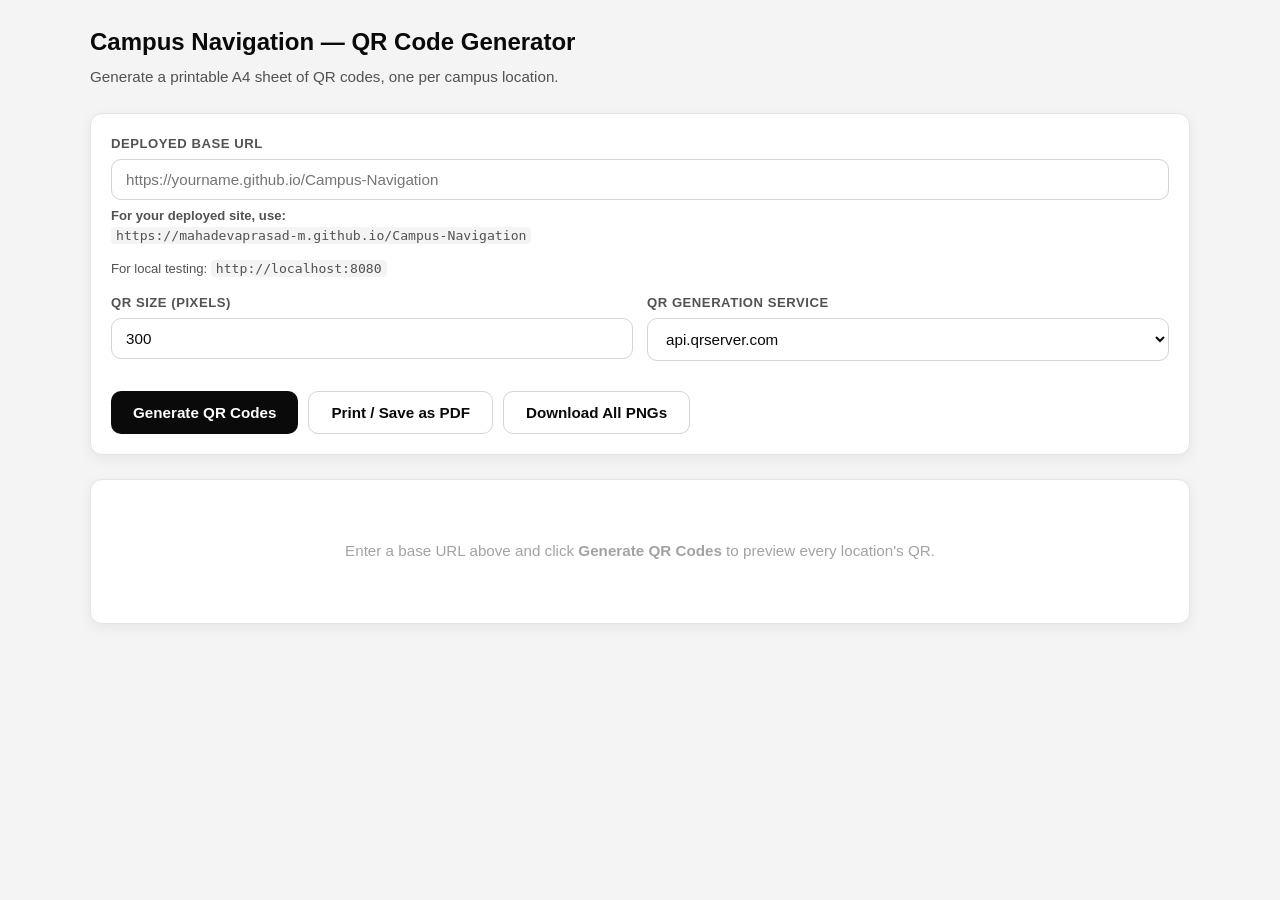
<file: qr-codes/generate-qr.html>
<!DOCTYPE html>
<html lang="en">
<head>
  <meta charset="UTF-8" />
  <meta name="viewport" content="width=device-width, initial-scale=1.0" />
  <title>QR Code Generator — Campus Navigation</title>

  <style>
    /* =============================================================
       Base page styles
       ============================================================= */
    * {
      box-sizing: border-box;
    }

    body {
      margin: 0;
      padding: 24px 16px 60px;
      font-family: -apple-system, BlinkMacSystemFont, "Segoe UI",
                   Roboto, Arial, sans-serif;
      background: #f4f4f5;
      color: #0a0a0a;
      line-height: 1.5;
    }

    .wrap {
      max-width: 1100px;
      margin: 0 auto;
    }

    h1 {
      margin: 0 0 6px;
      font-size: 1.5rem;
      color: #0a0a0a;
    }

    .subtitle {
      margin: 0 0 24px;
      color: #525252;
      font-size: 0.95rem;
    }

    /* =============================================================
       Control panel
       ============================================================= */
    .panel {
      background: white;
      border-radius: 12px;
      padding: 20px;
      border: 1px solid #e5e5e5;
      box-shadow: 0 4px 14px rgba(0, 0, 0, 0.06);
      margin-bottom: 24px;
    }

    .field {
      margin-bottom: 14px;
    }

    .field:last-child {
      margin-bottom: 0;
    }

    label {
      display: block;
      font-size: 0.82rem;
      font-weight: 600;
      color: #525252;
      margin-bottom: 6px;
      text-transform: uppercase;
      letter-spacing: 0.04em;
    }

    input[type="text"],
    input[type="number"],
    select {
      width: 100%;
      padding: 11px 14px;
      border: 1px solid #d4d4d4;
      border-radius: 10px;
      font-size: 0.95rem;
      font-family: inherit;
      background: white;
      color: #0a0a0a;
    }

    input:focus,
    select:focus {
      outline: none;
      border-color: #0a0a0a;
      box-shadow: 0 0 0 3px rgba(10, 10, 10, 0.08);
    }

    .row {
      display: grid;
      grid-template-columns: 1fr 1fr;
      gap: 14px;
    }

    @media (max-width: 640px) {
      .row {
        grid-template-columns: 1fr;
      }
    }

    .btn {
      padding: 12px 22px;
      border: none;
      border-radius: 10px;
      font-size: 0.95rem;
      font-weight: 600;
      font-family: inherit;
      cursor: pointer;
      transition: background 0.15s, transform 0.08s;
    }

    .btn:active {
      transform: scale(0.98);
    }

    .btn-primary {
      background: #0a0a0a;
      color: white;
    }

    .btn-primary:hover {
      background: #262626;
    }

    .btn-secondary {
      background: white;
      color: #0a0a0a;
      border: 1px solid #d4d4d4;
    }

    .btn-secondary:hover {
      background: #f4f4f5;
    }

    .btn-row {
      display: flex;
      gap: 10px;
      flex-wrap: wrap;
      margin-top: 18px;
    }

    .hint {
      font-size: 0.82rem;
      color: #525252;
      margin-top: 6px;
    }

    .hint code {
      background: #f4f4f5;
      padding: 1px 5px;
      border-radius: 4px;
      font-size: 0.82rem;
    }

    .status {
      margin-top: 14px;
      padding: 10px 14px;
      border-radius: 10px;
      font-size: 0.88rem;
      background: #f4f4f5;
      color: #0a0a0a;
      border: 1px solid #e5e5e5;
    }

    .status.error {
      background: #fee2e2;
      color: #991b1b;
      border-color: #fecaca;
    }

    /* =============================================================
       QR sheet layout (3 columns)
       ============================================================= */
    .sheet {
      display: grid;
      grid-template-columns: repeat(3, 1fr);
      gap: 16px;
      background: white;
      padding: 20px;
      border-radius: 12px;
      border: 1px solid #e5e5e5;
      box-shadow: 0 4px 14px rgba(0, 0, 0, 0.06);
    }

    .qr-card {
      border: 1px dashed #d4d4d4;
      border-radius: 10px;
      padding: 12px;
      text-align: center;
      background: white;
      page-break-inside: avoid;
      break-inside: avoid;
    }

    .qr-card img {
      width: 100%;
      max-width: 180px;
      height: auto;
      display: block;
      margin: 0 auto 8px;
    }

    .qr-name {
      font-size: 0.9rem;
      font-weight: 700;
      color: #0a0a0a;
      margin: 0 0 2px;
      line-height: 1.25;
    }

    .qr-id {
      font-size: 0.72rem;
      color: #525252;
      font-family: monospace;
      margin: 0 0 4px;
      word-break: break-all;
    }

    .qr-url {
      font-size: 0.68rem;
      color: #a3a3a3;
      margin: 0;
      word-break: break-all;
      line-height: 1.3;
    }

    .qr-college {
      font-size: 0.65rem;
      color: #a3a3a3;
      text-transform: uppercase;
      letter-spacing: 0.06em;
      margin-top: 6px;
    }

    .empty {
      grid-column: 1 / -1;
      text-align: center;
      padding: 40px 20px;
      color: #a3a3a3;
      font-size: 0.95rem;
    }

    /* =============================================================
       Print rules
       ============================================================= */
    @media print {
      @page {
        size: A4 portrait;
        margin: 12mm;
      }

      body {
        background: white;
        padding: 0;
      }

      .wrap {
        max-width: 100%;
      }

      .panel,
      h1,
      .subtitle {
        display: none !important;
      }

      .sheet {
        box-shadow: none;
        border: none;
        padding: 0;
        gap: 10mm;
      }

      .qr-card {
        border: 1px dashed #a3a3a3;
        padding: 6mm;
      }

      .qr-url {
        display: none;
      }
    }
  </style>
</head>
<body>

<div class="wrap">

  <h1>Campus Navigation — QR Code Generator</h1>
  <p class="subtitle">
    Generate a printable A4 sheet of QR codes, one per campus location.
  </p>

  <!-- =============================================================
       CONTROL PANEL
       ============================================================= -->
  <section class="panel">

    <div class="field">
      <label for="base-url">Deployed Base URL</label>
      <input type="text" id="base-url"
             placeholder="https://yourname.github.io/Campus-Navigation" />
      <p class="hint">
        <strong>For your deployed site, use:</strong><br>
        <code>https://mahadevaprasad-m.github.io/Campus-Navigation</code>
      </p>
      <p class="hint">
        For local testing: <code>http://localhost:8080</code>
      </p>
    </div>

    <div class="row">
      <div class="field">
        <label for="qr-size">QR Size (pixels)</label>
        <input type="number" id="qr-size" value="300" min="150" max="800" />
      </div>
      <div class="field">
        <label for="qr-service">QR Generation Service</label>
        <select id="qr-service">
          <option value="qrserver">api.qrserver.com</option>
          <option value="quickchart">quickchart.io</option>
          <option value="google">chart.googleapis.com (legacy)</option>
        </select>
      </div>
    </div>

    <div class="btn-row">
      <button type="button" class="btn btn-primary" id="generate-btn">
        Generate QR Codes
      </button>
      <button type="button" class="btn btn-secondary" id="print-btn">
        Print / Save as PDF
      </button>
      <button type="button" class="btn btn-secondary" id="download-btn">
        Download All PNGs
      </button>
    </div>

    <div class="status" id="status" hidden></div>
  </section>

  <!-- =============================================================
       QR SHEET (filled in by JS)
       ============================================================= -->
  <section class="sheet" id="sheet">
    <div class="empty" id="empty">
      Enter a base URL above and click <strong>Generate QR Codes</strong>
      to preview every location's QR.
    </div>
  </section>

</div>

<!-- ================================================================
     SCRIPT
     ================================================================ -->
<script>
(function () {
  "use strict";

  /* -----------------------------------------------------------------
   * 1. LOCATION LIST
   * Kept in sync with backend/data/locations.json.
   * ----------------------------------------------------------------- */
  var LOCATIONS = [
    { id: "entrance",      name: "Main Entrance" },
    { id: "gate2",         name: "Rear Gate (Bus Stand)" },
    { id: "junction1",     name: "Central Junction" },
    { id: "junction2",     name: "Library Junction" },
    { id: "junction3",     name: "Canteen Junction" },
    { id: "junction4",     name: "Academic Junction" },
    { id: "cse_dept",      name: "CSE Department" },
    { id: "ise_dept",      name: "ISE Department" },
    { id: "ece_dept",      name: "ECE Department" },
    { id: "mech_dept",     name: "Mechanical Department" },
    { id: "civil_dept",    name: "Civil Department" },
    { id: "admin_block",   name: "Administrative Block" },
    { id: "exam_cell",     name: "Examination Cell" },
    { id: "principal",     name: "Principal's Office" },
    { id: "cse_lab1",      name: "CSE Lab 1 (Programming)" },
    { id: "cse_lab2",      name: "CSE Lab 2 (Data Structures)" },
    { id: "cse_lab3",      name: "CSE Lab 3 (Networks)" },
    { id: "ece_lab",       name: "Electronics Lab" },
    { id: "mech_lab",      name: "Mechanical Workshop" },
    { id: "network_lab",   name: "Network & Server Lab" },
    { id: "library",       name: "Central Library" },
    { id: "canteen",       name: "Students' Canteen" },
    { id: "auditorium",    name: "Main Auditorium" },
    { id: "seminar_hall",  name: "Seminar Hall" },
    { id: "sports_ground", name: "Sports Ground" },
    { id: "nss_room",      name: "NSS / NCC Room" },
    { id: "library_bath",  name: "Washroom (near Library)" },
    { id: "cse_bath",      name: "Washroom (CSE Block)" },
    { id: "water_cooler1", name: "Water Cooler (Central)" },
    { id: "water_cooler2", name: "Water Cooler (Canteen)" },
    { id: "parking",       name: "Two-Wheeler Parking" },
    { id: "bus_stop",      name: "College Bus Stop" },
    { id: "boys_hostel",   name: "Boys' Hostel" },
    { id: "girls_hostel",  name: "Girls' Hostel" },
    { id: "dispensary",    name: "Health Centre" },
    { id: "stationery",    name: "Stationery & Xerox Shop" }
  ];

  /* -----------------------------------------------------------------
   * 2. DOM REFERENCES
   * ----------------------------------------------------------------- */
  var baseUrlInput = document.getElementById("base-url");
  var qrSizeInput  = document.getElementById("qr-size");
  var serviceInput = document.getElementById("qr-service");
  var generateBtn  = document.getElementById("generate-btn");
  var printBtn     = document.getElementById("print-btn");
  var downloadBtn  = document.getElementById("download-btn");
  var sheet        = document.getElementById("sheet");
  var status       = document.getElementById("status");

  /* -----------------------------------------------------------------
   * 3. MEMORY
   * ----------------------------------------------------------------- */
  var generatedItems = [];   // list of { id, name, url, src }

  /* -----------------------------------------------------------------
   * 4. AUTO-FILL THE BASE URL
   * ----------------------------------------------------------------- */
  if (window.location.protocol === "file:") {
    baseUrlInput.value = "http://localhost:8080";
  } else if (window.location.hostname === "localhost"
          || window.location.hostname === "127.0.0.1") {
    baseUrlInput.value = window.location.origin;
  }

  /* -----------------------------------------------------------------
   * 5. EVENT LISTENERS
   * ----------------------------------------------------------------- */
  generateBtn.onclick = onGenerate;
  printBtn.onclick = function () {
    window.print();
  };
  downloadBtn.onclick = onDownloadAll;

  /* -----------------------------------------------------------------
   * 6. GENERATE THE QR SHEET
   * -----------------------------------------------------------------
   * IMPORTANT — URL FORMAT:
   *   We use ?loc=<id> instead of /loc/<id> because GitHub Pages is
   *   a static file server and cannot handle the /loc/<id> SPA route
   *   without extra work. The query param format always works.
   * ----------------------------------------------------------------- */
  function onGenerate() {

    var baseUrl = baseUrlInput.value;
    baseUrl = trimSpaces(baseUrl);

    if (baseUrl.length === 0) {
      showStatus("Please enter a base URL first.", true);
      return;
    }

    // Remove any trailing slashes.
    while (baseUrl.charAt(baseUrl.length - 1) === "/") {
      baseUrl = baseUrl.substring(0, baseUrl.length - 1);
    }

    var size = parseInt(qrSizeInput.value, 10);
    if (isNaN(size)) {
      size = 300;
    }
    if (size < 150) { size = 150; }
    if (size > 800) { size = 800; }

    var service = serviceInput.value;

    // Clear the sheet.
    while (sheet.firstChild) {
      sheet.removeChild(sheet.firstChild);
    }
    generatedItems = [];

    // Build one card per location.
    var i;
    for (i = 0; i < LOCATIONS.length; i++) {

      var loc = LOCATIONS[i];

      // *** KEY CHANGE ***
      // OLD: var url = baseUrl + "/loc/" + loc.id;
      // NEW: uses query parameter format that works on GitHub Pages.
      var url = baseUrl + "/?loc=" + loc.id;

      var qrSrc = buildQrUrl(service, url, size);
      var card = createQrCard(loc, url, qrSrc);

      sheet.appendChild(card);

      generatedItems.push({
        id: loc.id,
        name: loc.name,
        url: url,
        src: qrSrc
      });
    }

    showStatus("Generated " + LOCATIONS.length
             + " QR codes. Click Print to make an A4 sheet.", false);
  }

  /* -----------------------------------------------------------------
   * 7. BUILD ONE QR CARD
   * ----------------------------------------------------------------- */
  function createQrCard(loc, url, qrSrc) {

    var card = document.createElement("div");
    card.className = "qr-card";

    var img = document.createElement("img");
    img.src = qrSrc;
    img.alt = "QR code for " + loc.name;
    card.appendChild(img);

    var name = document.createElement("p");
    name.className = "qr-name";
    name.textContent = loc.name;
    card.appendChild(name);

    var idLine = document.createElement("p");
    idLine.className = "qr-id";
    idLine.textContent = "loc=" + loc.id;
    card.appendChild(idLine);

    var urlLine = document.createElement("p");
    urlLine.className = "qr-url";
    urlLine.textContent = url;
    card.appendChild(urlLine);

    var college = document.createElement("p");
    college.className = "qr-college";
    college.textContent = "GEC Chamarajanagar";
    card.appendChild(college);

    return card;
  }

  /* -----------------------------------------------------------------
   * 8. BUILD THE QR IMAGE URL
   * ----------------------------------------------------------------- */
  function buildQrUrl(service, targetUrl, size) {

    var encoded = encodeURIComponent(targetUrl);

    if (service === "quickchart") {
      return "https://quickchart.io/qr?text=" + encoded
           + "&size=" + size + "&margin=2";
    }

    if (service === "google") {
      return "https://chart.googleapis.com/chart?chs="
           + size + "x" + size + "&cht=qr&chl=" + encoded;
    }

    // Default: qrserver
    return "https://api.qrserver.com/v1/create-qr-code/?size="
         + size + "x" + size + "&data=" + encoded;
  }

  /* -----------------------------------------------------------------
   * 9. DOWNLOAD ALL AS PNG
   * ----------------------------------------------------------------- */
  function onDownloadAll() {

    if (generatedItems.length === 0) {
      showStatus("Generate the QR codes first.", true);
      return;
    }

    showStatus("Downloading " + generatedItems.length
             + " QR images… please wait.", false);

    var i;
    for (i = 0; i < generatedItems.length; i++) {
      downloadOne(generatedItems[i]);
    }
  }

  function downloadOne(item) {

    fetch(item.src)
      .then(function (response) {
        return response.blob();
      })
      .then(function (blob) {

        var objectUrl = URL.createObjectURL(blob);

        var a = document.createElement("a");
        a.href = objectUrl;
        a.download = item.id + ".png";
        document.body.appendChild(a);
        a.click();
        document.body.removeChild(a);

        setTimeout(function () {
          URL.revokeObjectURL(objectUrl);
        }, 1500);
      })
      .catch(function (err) {
        console.error("[qr] download failed for", item.id, err);
      });
  }

  /* -----------------------------------------------------------------
   * 10. HELPERS
   * ----------------------------------------------------------------- */
  function showStatus(message, isError) {
    status.textContent = message;
    status.hidden = false;
    if (isError) {
      status.classList.add("error");
    } else {
      status.classList.remove("error");
    }
  }

  function trimSpaces(text) {
    return text.replace(/^\s+|\s+$/g, "");
  }

})();
</script>

</body>
</html>
</file>
